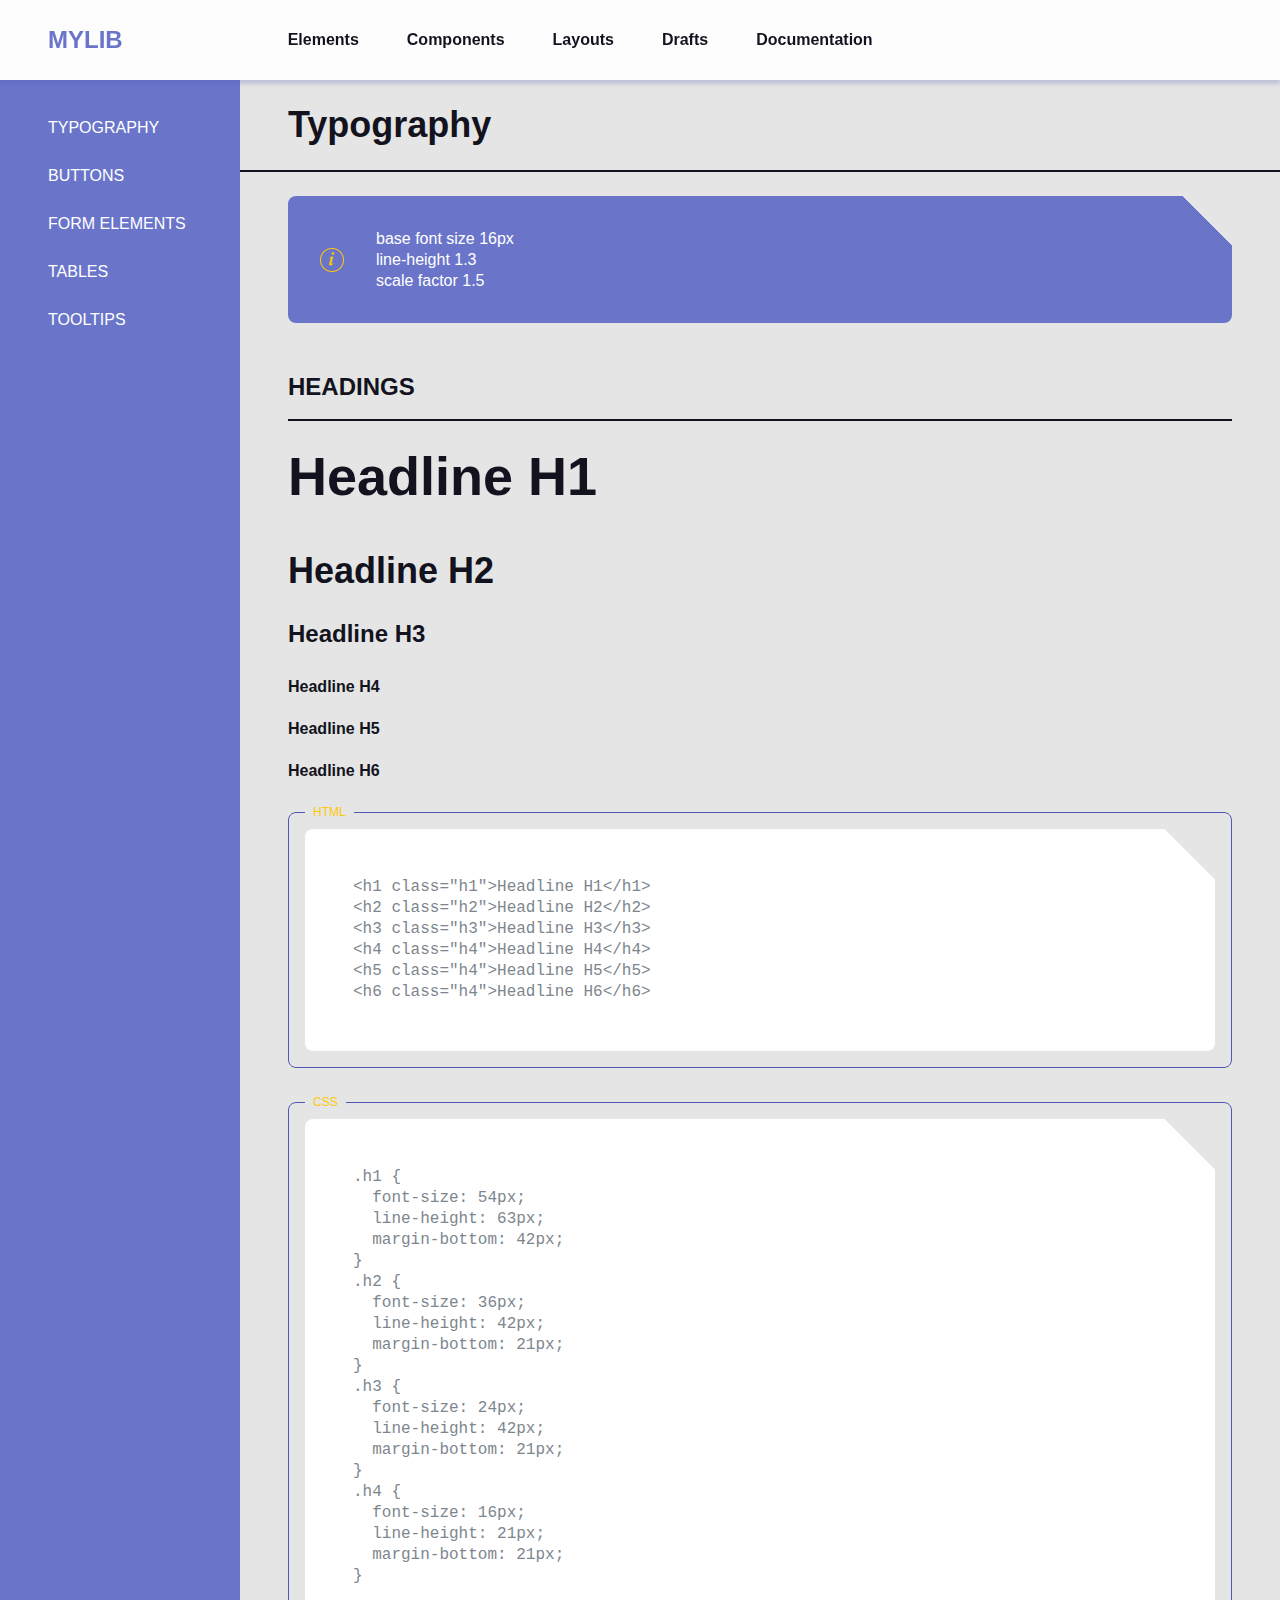
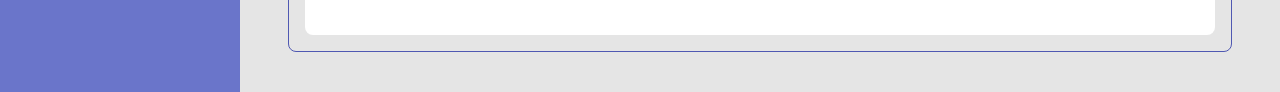
<file: elements.html>
<!DOCTYPE html>
<html lang="en">
    <head>
        <title>Elements</title>
        <meta charset="utf-8">
        <meta name="viewport" content="width=device-width, initial-scale=1">
        <link rel="stylesheet" href="css/style.css">
    </head>
    <body>
        <header class="header">
            <ul class="container">
                <li class="name"><a href="../Project9/index.html">mylib</a></li>
                <li class="text"><a href="#top">Elements</a></li>
                <li class="text"><a href="../Project9/components.html">Components</a></li>
                <li class="text"><a href="../Project9/layouts.html">Layouts</a></li>
                <li class="text"><a href="#">Drafts</a></li>
                <li class="text"><a href="#">Documentation</a></li>
            </ul>
        </header>
        <main class="main">
                <aside class="sidebar">
                    <ul class="sidebar-container">
                        <li class="side-text">
                            <a href="#"><span></span>typography</a>
                        </li>
                        <li class="side-text">
                            <a href="#"><span></span>buttons</a>
                        </li>
                        <li class="side-text">
                            <a href="#"><span></span>form elements</a>
                        </li>
                        <li class="side-text">
                            <a href="#"><span></span>tables</a>
                        </li>
                        <li class="side-text">
                            <a href="#"><span></span>tooltips</a>
                        </li>
                    </ul>
                </aside>
                <div class="content">
                    <p class="cont-header">Typography</p>
                    <hr>
                    <div class="main-box">
                        <pre class="in-box"><code>base font size 16px
line-height 1.3
scale factor 1.5</code></pre>
                    </div>
                    <h1 class="headings">headings</h1>
                    <hr>
                    <div class="h">
                        <h1 class="h1">Headline H1</h1>
                        <h2 class="h2">Headline H2</h2>
                        <h3 class="h3">Headline H3</h3>
                        <h4 class="h4">Headline H4</h4>
                        <h5 class="h4">Headline H5</h5>
                        <h6 class="h4">Headline H6</h6>
                    </div>
                    <fieldset class="border-box">
                        <legend class="legend">html</legend>
                        <div class="primary-box">
                            <pre class="in-box"><code>&#60;h1 class=&#34;h1&#34;&#62;Headline H1&#60;/h1&#62;
&#60;h2 class=&#34;h2&#34;&#62;Headline H2&#60;/h2&#62;
&#60;h3 class=&#34;h3&#34;&#62;Headline H3&#60;/h3&#62;
&#60;h4 class=&#34;h4&#34;&#62;Headline H4&#60;/h4&#62;
&#60;h5 class=&#34;h4&#34;&#62;Headline H5&#60;/h5&#62;
&#60;h6 class=&#34;h4&#34;&#62;Headline H6&#60;/h6&#62;</code></pre>
                        </div>
                    </fieldset>
                    <fieldset class="border-box">
                        <legend class="legend">css</legend>
                        <div class="primary-box">
                            <pre class="in-box"><code>.h1 {
  font-size: 54px;
  line-height: 63px;
  margin-bottom: 42px;
}
.h2 {
  font-size: 36px;
  line-height: 42px;
  margin-bottom: 21px;
}
.h3 {
  font-size: 24px;
  line-height: 42px;
  margin-bottom: 21px;
}
.h4 {
  font-size: 16px;
  line-height: 21px;
  margin-bottom: 21px;
}</code></pre>
                        </div>
                    </fieldset>
                </div>
        </main>
    </body>
</html>
</file>
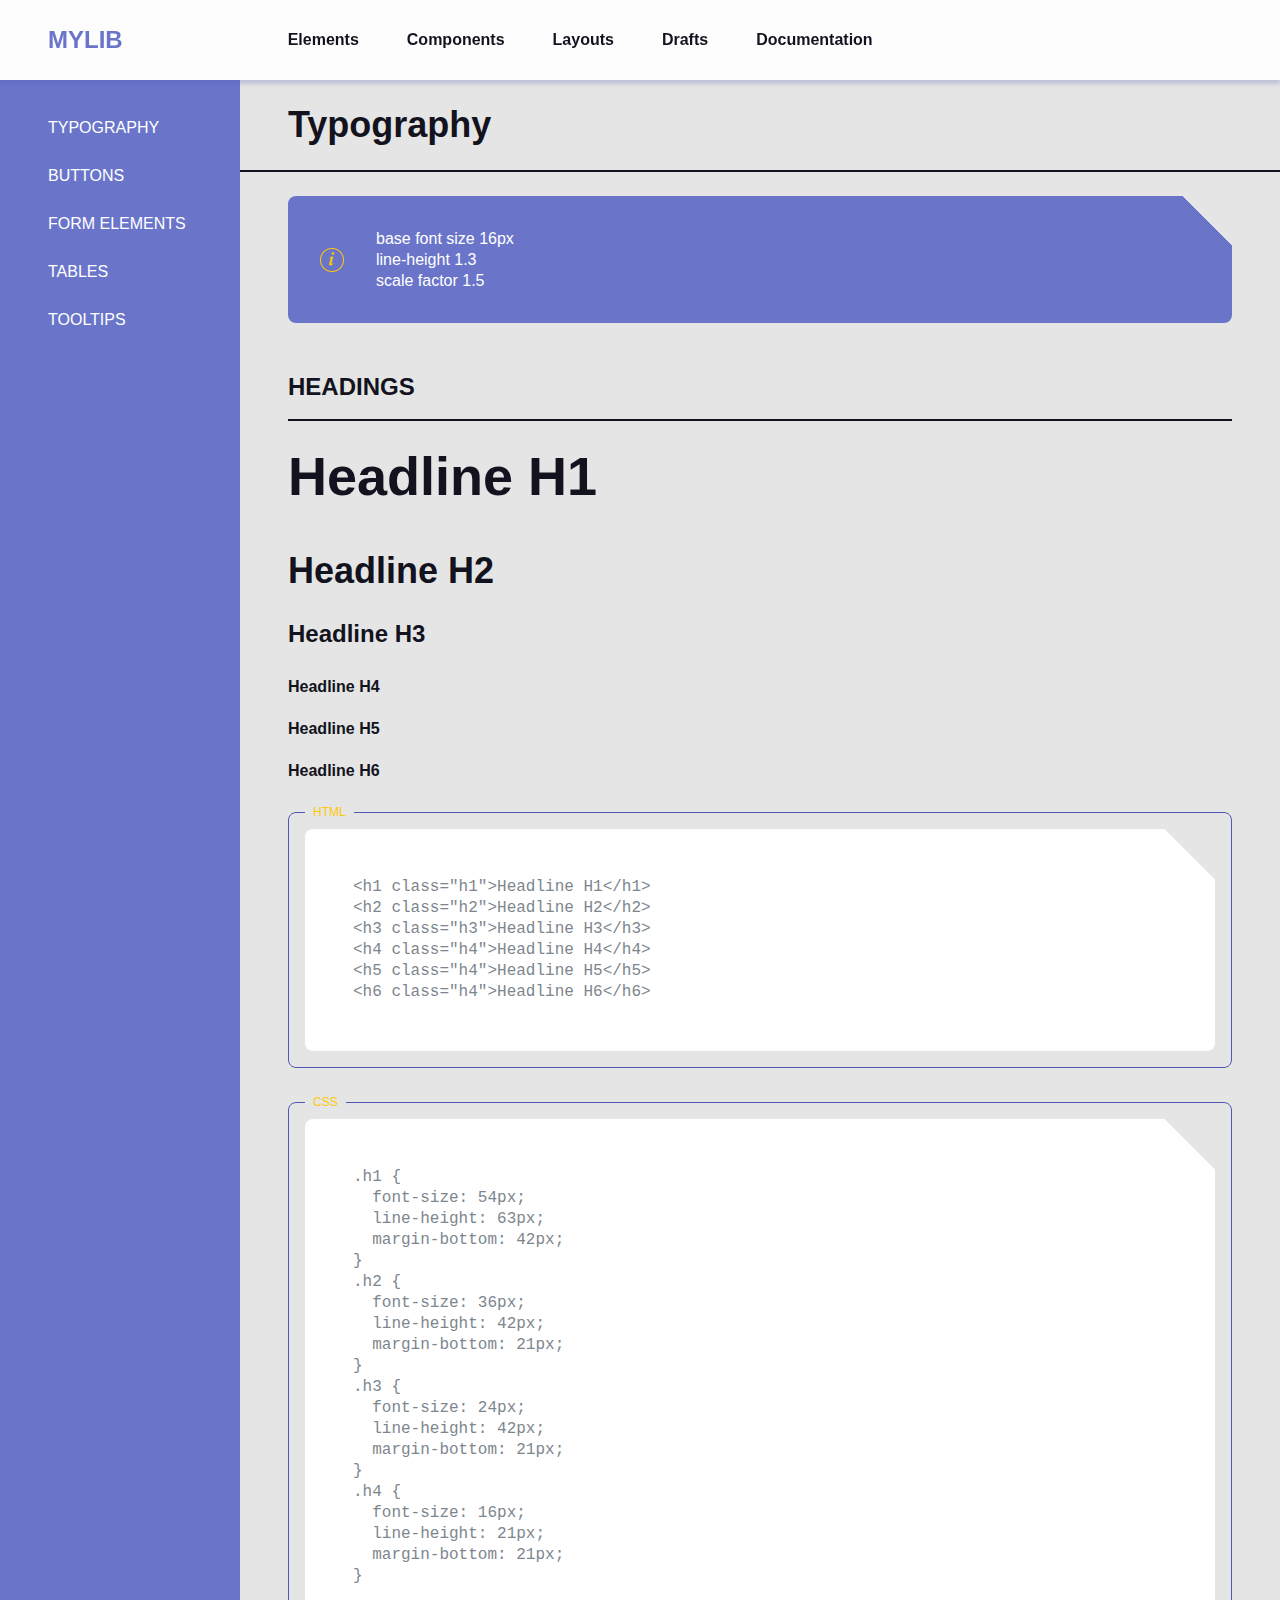
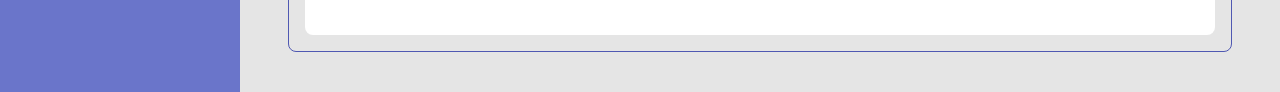
<file: index_elements.html>
<!DOCTYPE html>
<html lang="en">
    <head>
        <title>Elements</title>
        <meta charset="utf-8">
        <meta name="viewport" content="width=device-width, initial-scale=1">
        <link rel="stylesheet" href="css/style.css">
    </head>
    <body>
        <header class="header">
            <ul class="container">
                <li class="name"><a href="../Project9/index_dashboard.html">mylib</a></li>
                <li class="text"><a href="#top">Elements</a></li>
                <li class="text"><a href="../Project9/index_components.html">Components</a></li>
                <li class="text"><a href="../Project9/index_layouts.html">Layouts</a></li>
                <li class="text"><a href="#">Drafts</a></li>
                <li class="text"><a href="#">Documentation</a></li>
            </ul>
        </header>
        <main class="main">
                <aside class="sidebar">
                    <ul class="sidebar-container">
                        <li class="side-text">
                            <a href="#"><span></span>typography</a>
                        </li>
                        <li class="side-text">
                            <a href="#"><span></span>buttons</a>
                        </li>
                        <li class="side-text">
                            <a href="#"><span></span>form elements</a>
                        </li>
                        <li class="side-text">
                            <a href="#"><span></span>tables</a>
                        </li>
                        <li class="side-text">
                            <a href="#"><span></span>tooltips</a>
                        </li>
                    </ul>
                </aside>
                <div class="content">
                    <p class="cont-header">Typography</p>
                    <hr>
                    <div class="main-box">
                        <pre class="in-box"><code>base font size 16px
line-height 1.3
scale factor 1.5</code></pre>
                    </div>
                    <h1 class="headings">headings</h1>
                    <hr>
                    <div class="h">
                        <h1 class="h1">Headline H1</h1>
                        <h2 class="h2">Headline H2</h2>
                        <h3 class="h3">Headline H3</h3>
                        <h4 class="h4">Headline H4</h4>
                        <h5 class="h4">Headline H5</h5>
                        <h6 class="h4">Headline H6</h6>
                    </div>
                    <fieldset class="border-box">
                        <legend class="legend">html</legend>
                        <div class="primary-box">
                            <pre class="in-box"><code>&#60;h1 class=&#34;h1&#34;&#62;Headline H1&#60;/h1&#62;
&#60;h2 class=&#34;h2&#34;&#62;Headline H2&#60;/h2&#62;
&#60;h3 class=&#34;h3&#34;&#62;Headline H3&#60;/h3&#62;
&#60;h4 class=&#34;h4&#34;&#62;Headline H4&#60;/h4&#62;
&#60;h5 class=&#34;h4&#34;&#62;Headline H5&#60;/h5&#62;
&#60;h6 class=&#34;h4&#34;&#62;Headline H6&#60;/h6&#62;</code></pre>
                        </div>
                    </fieldset>
                    <fieldset class="border-box">
                        <legend class="legend">css</legend>
                        <div class="primary-box">
                            <pre class="in-box"><code>.h1 {
  font-size: 54px;
  line-height: 63px;
  margin-bottom: 42px;
}
.h2 {
  font-size: 36px;
  line-height: 42px;
  margin-bottom: 21px;
}
.h3 {
  font-size: 24px;
  line-height: 42px;
  margin-bottom: 21px;
}
.h4 {
  font-size: 16px;
  line-height: 21px;
  margin-bottom: 21px;
}</code></pre>
                        </div>
                    </fieldset>
                </div>
        </main>
    </body>
</html>
</file>
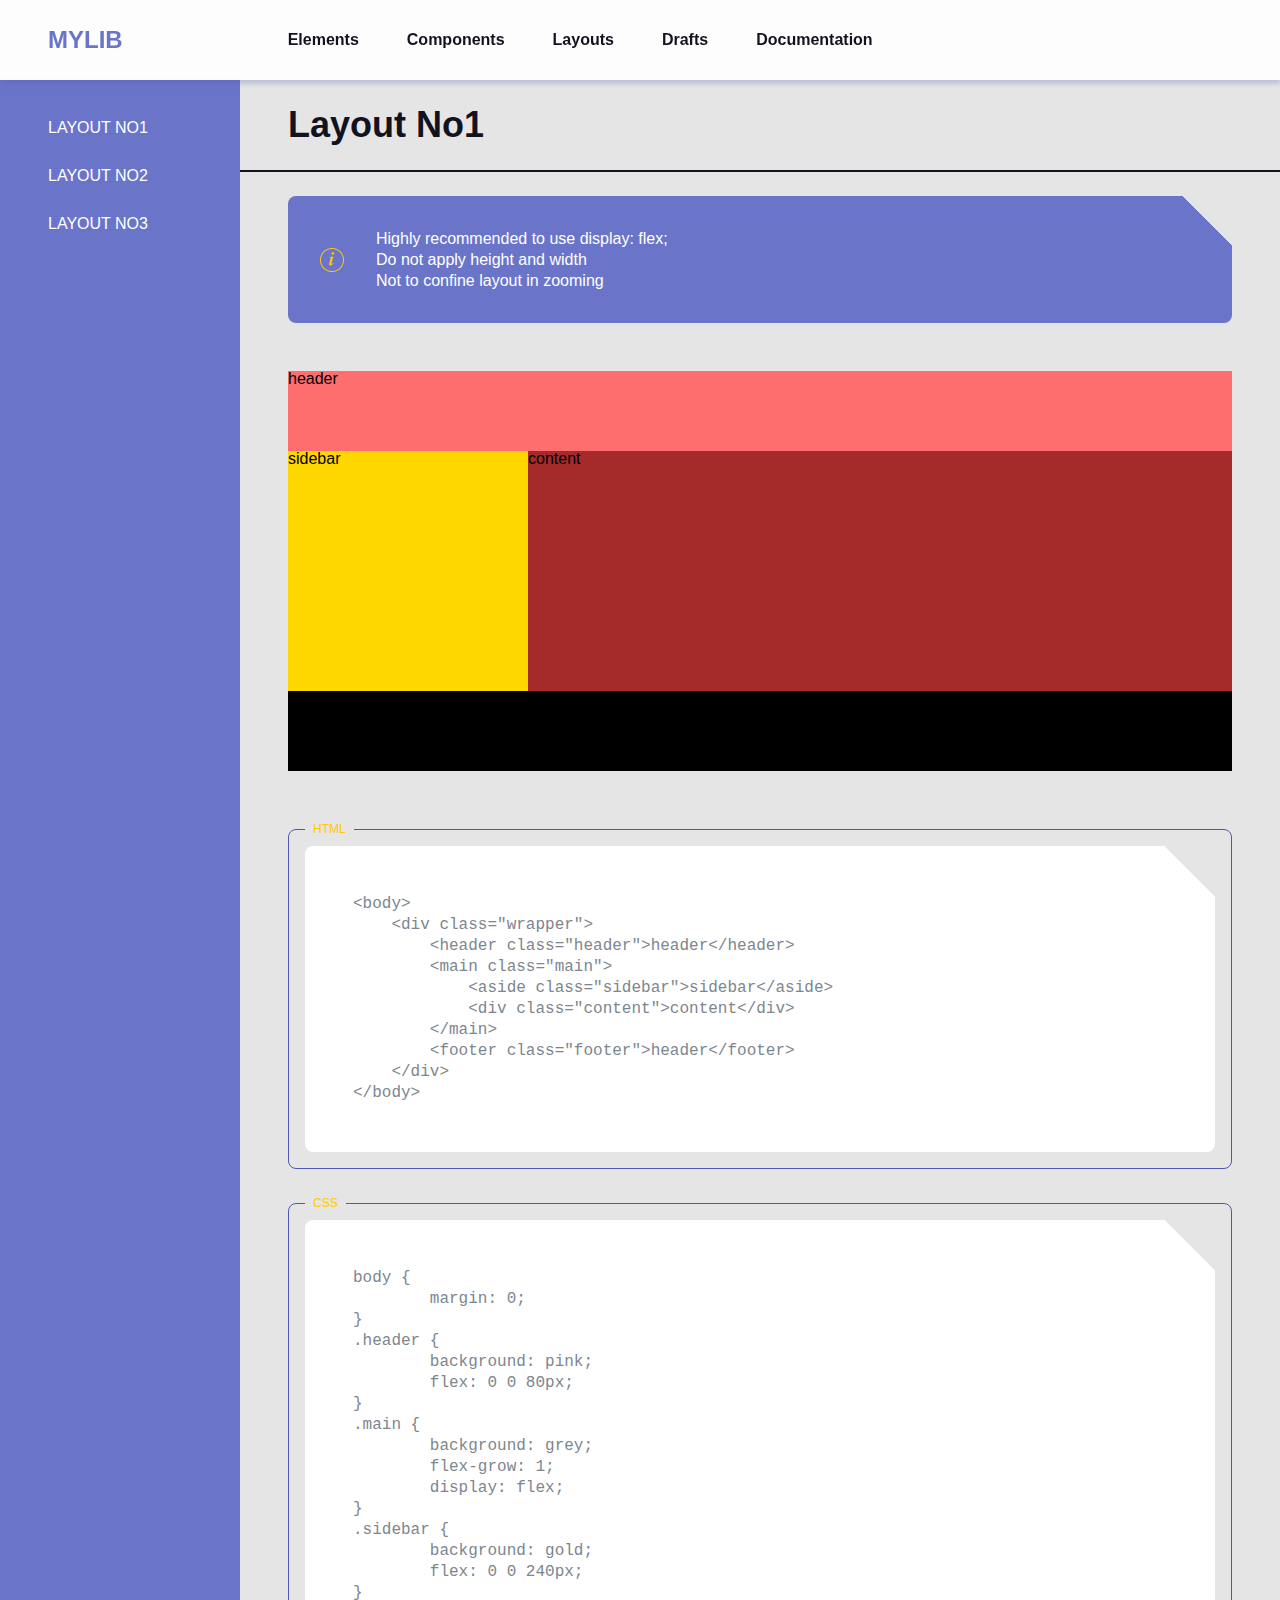
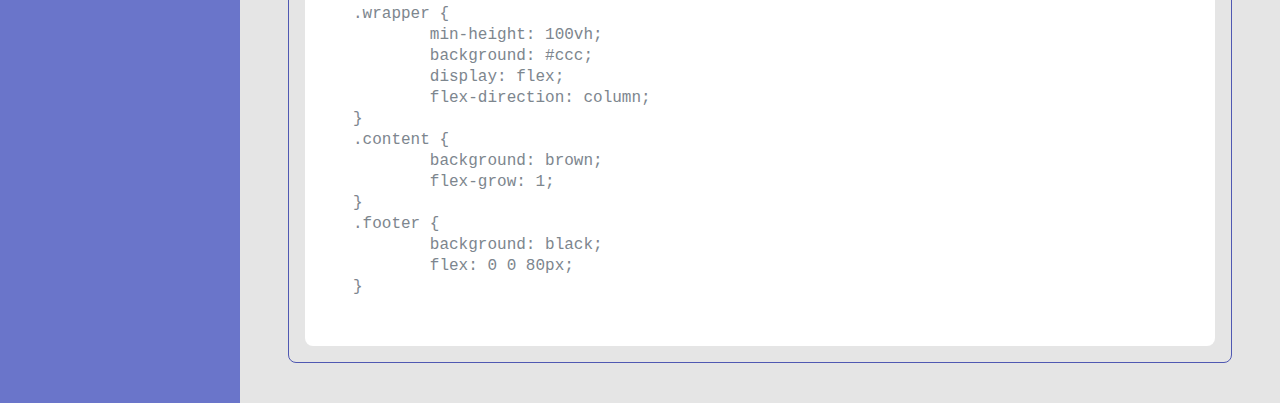
<file: index_layouts.html>
<!DOCTYPE html>
<html lang="en">
<head>
    <title>Layouts</title>
    <meta charset="utf-8">
    <meta name="viewport" content="width=device-width, initial-scale=1">
    <link rel="stylesheet" href="css/style.css">
</head>
<body>
<header class="header">
    <ul class="container">
        <li class="name"><a href="../Project9/index_dashboard.html">mylib</a></li>
        <li class="text"><a href="../Project9/index_elements.html">Elements</a></li>
        <li class="text"><a href="../Project9/index_components.html">Components</a></li>
        <li class="text"><a href="#top">Layouts</a></li>
        <li class="text"><a href="#">Drafts</a></li>
        <li class="text"><a href="#">Documentation</a></li>
    </ul>
</header>
<main class="main">
    <aside class="sidebar">
        <ul class="sidebar-container">
            <li class="side-text">
                <a href="#"><span></span>layout no1</a>
            </li>
            <li class="side-text">
                <a href="#"><span></span>layout no2</a>
            </li>
            <li class="side-text">
                <a href="#"><span></span>layout No3</a>
            </li>
        </ul>
    </aside>
    <div class="content">
        <p class="cont-header">Layout No1</p>
        <hr>
        <div class="main-box">
                        <pre class="in-box"><code>Highly recommended to use display: flex;
Do not apply height and width
Not to confine layout in zooming</code></pre>
        </div>
        <div class="layout">
        <div class="wrapper-layout">
            <header class="header-layout">header</header>
            <main class="main-layout">
                <aside class="sidebar-layout">sidebar</aside>
                <div class="content-layout">content</div>
            </main>
            <footer class="footer-layout">header</footer>
        </div>
        </div>
        <fieldset class="border-box">
            <legend class="legend">html</legend>
            <div class="primary-box">
                            <pre class="in-box"><code>&#60;body&#62;
    &#60;div class=&#34;wrapper&#34;&#62;
        &#60;header class=&#34;header&#34;&#62;header&#60;/header&#62;
        &#60;main class=&#34;main&#34;&#62;
            &#60;aside class=&#34;sidebar&#34;&#62;sidebar&#60;/aside&#62;
            &#60;div class=&#34;content&#34;&#62;content&#60;/div&#62;
        &#60;/main&#62;
        &#60;footer class=&#34;footer&#34;&#62;header&#60;/footer&#62;
    &#60;/div&#62;
&#60;/body&#62;</code></pre>
            </div>
        </fieldset>
        <fieldset class="border-box">
            <legend class="legend">css</legend>
            <div class="primary-box">
                            <pre class="in-box"><code>body {
	margin: 0;
}
.header {
	background: pink;
	flex: 0 0 80px;
}
.main {
	background: grey;
	flex-grow: 1;
	display: flex;
}
.sidebar {
	background: gold;
	flex: 0 0 240px;
}
.wrapper {
	min-height: 100vh;
	background: #ccc;
	display: flex;
	flex-direction: column;
}
.content {
	background: brown;
	flex-grow: 1;
}
.footer {
	background: black;
	flex: 0 0 80px;
}</code></pre>
            </div>
        </fieldset>
    </div>
</main>
</body>
</html>
</file>
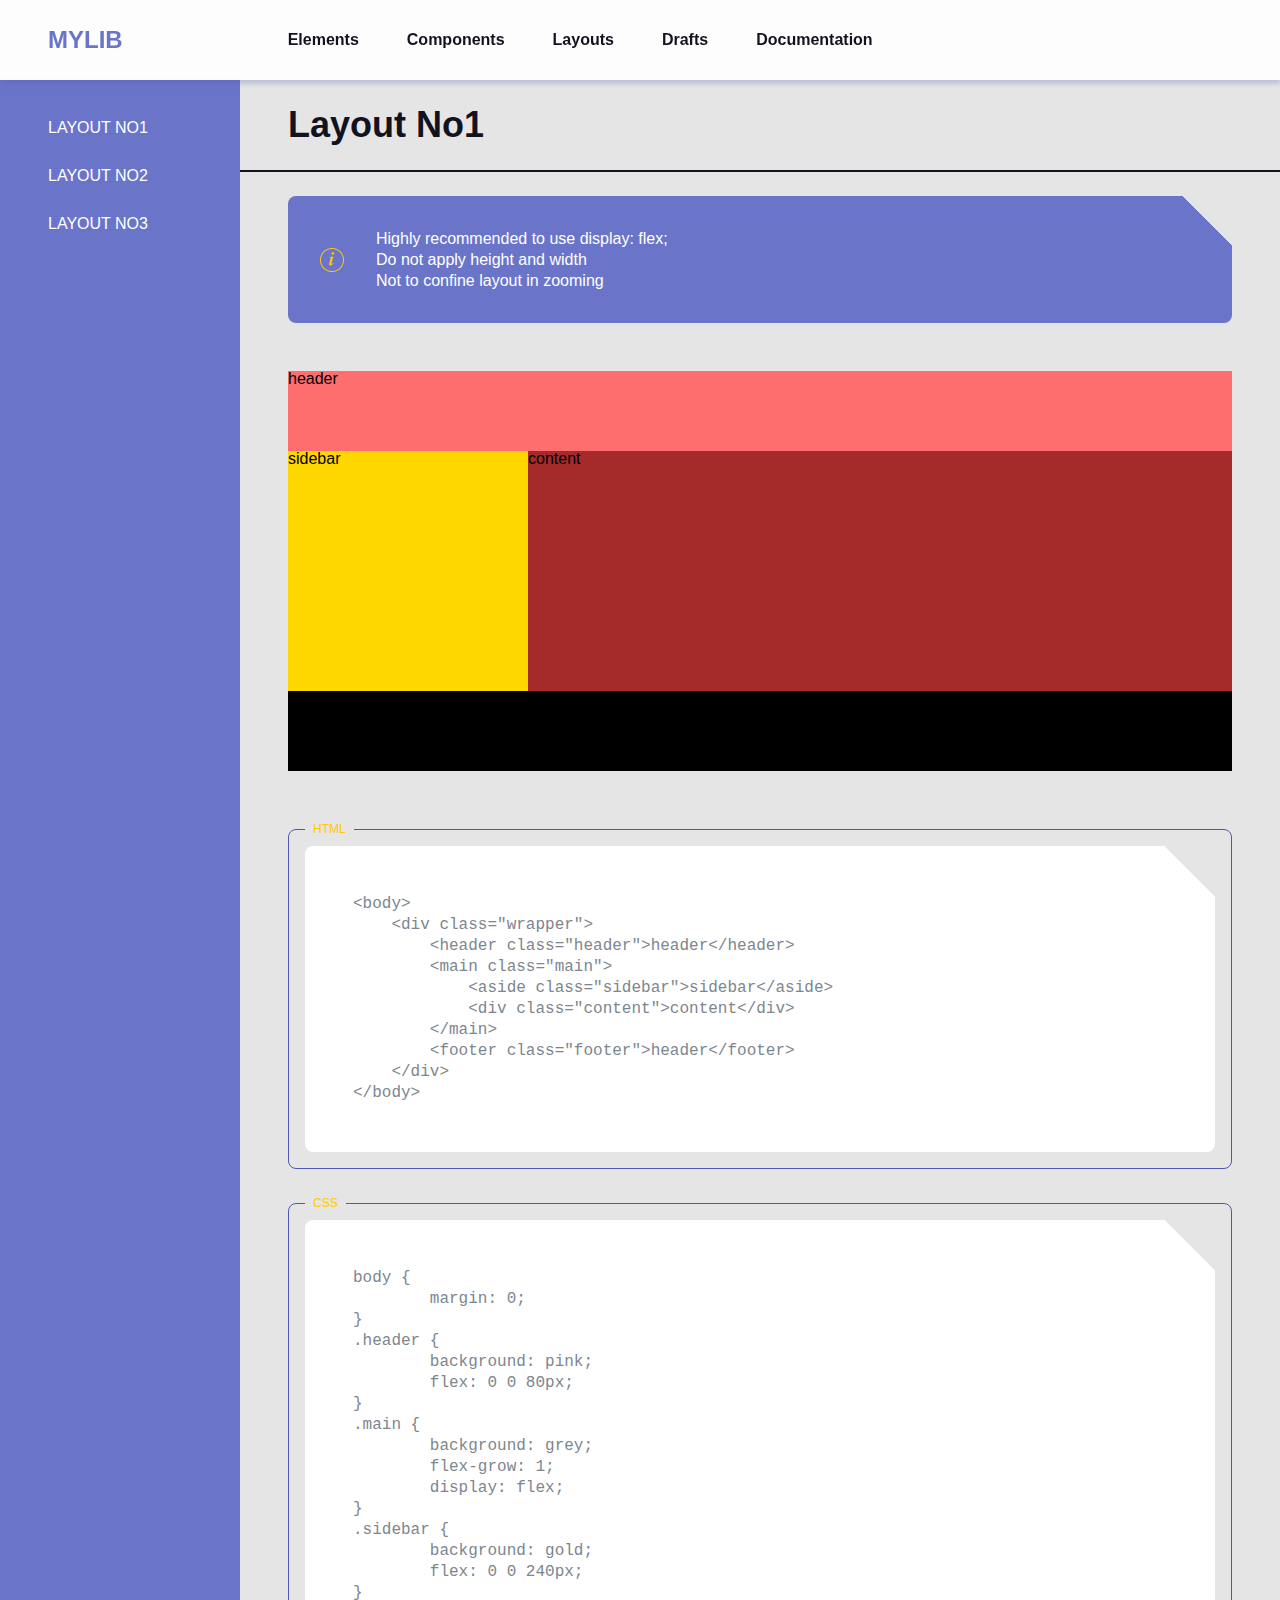
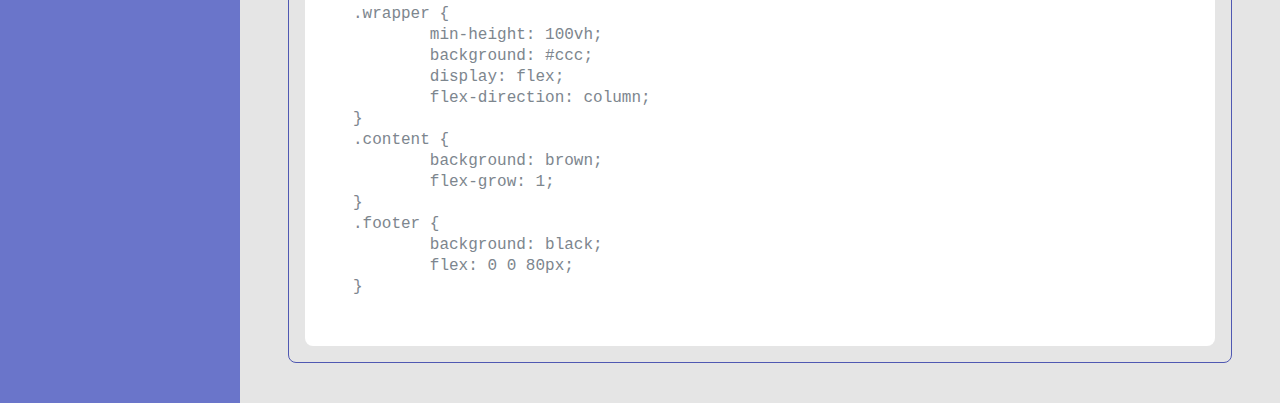
<file: layouts.html>
<!DOCTYPE html>
<html lang="en">
<head>
    <title>Layouts</title>
    <meta charset="utf-8">
    <meta name="viewport" content="width=device-width, initial-scale=1">
    <link rel="stylesheet" href="css/style.css">
</head>
<body>
<header class="header">
    <ul class="container">
        <li class="name"><a href="../Project9/index.html">mylib</a></li>
        <li class="text"><a href="../Project9/elements.html">Elements</a></li>
        <li class="text"><a href="../Project9/components.html">Components</a></li>
        <li class="text"><a href="#top">Layouts</a></li>
        <li class="text"><a href="#">Drafts</a></li>
        <li class="text"><a href="#">Documentation</a></li>
    </ul>
</header>
<main class="main">
    <aside class="sidebar">
        <ul class="sidebar-container">
            <li class="side-text">
                <a href="#"><span></span>layout no1</a>
            </li>
            <li class="side-text">
                <a href="#"><span></span>layout no2</a>
            </li>
            <li class="side-text">
                <a href="#"><span></span>layout No3</a>
            </li>
        </ul>
    </aside>
    <div class="content">
        <p class="cont-header">Layout No1</p>
        <hr>
        <div class="main-box">
                        <pre class="in-box"><code>Highly recommended to use display: flex;
Do not apply height and width
Not to confine layout in zooming</code></pre>
        </div>
        <div class="layout">
        <div class="wrapper-layout">
            <header class="header-layout">header</header>
            <main class="main-layout">
                <aside class="sidebar-layout">sidebar</aside>
                <div class="content-layout">content</div>
            </main>
            <footer class="footer-layout">header</footer>
        </div>
        </div>
        <fieldset class="border-box">
            <legend class="legend">html</legend>
            <div class="primary-box">
                            <pre class="in-box"><code>&#60;body&#62;
    &#60;div class=&#34;wrapper&#34;&#62;
        &#60;header class=&#34;header&#34;&#62;header&#60;/header&#62;
        &#60;main class=&#34;main&#34;&#62;
            &#60;aside class=&#34;sidebar&#34;&#62;sidebar&#60;/aside&#62;
            &#60;div class=&#34;content&#34;&#62;content&#60;/div&#62;
        &#60;/main&#62;
        &#60;footer class=&#34;footer&#34;&#62;header&#60;/footer&#62;
    &#60;/div&#62;
&#60;/body&#62;</code></pre>
            </div>
        </fieldset>
        <fieldset class="border-box">
            <legend class="legend">css</legend>
            <div class="primary-box">
                            <pre class="in-box"><code>body {
	margin: 0;
}
.header {
	background: pink;
	flex: 0 0 80px;
}
.main {
	background: grey;
	flex-grow: 1;
	display: flex;
}
.sidebar {
	background: gold;
	flex: 0 0 240px;
}
.wrapper {
	min-height: 100vh;
	background: #ccc;
	display: flex;
	flex-direction: column;
}
.content {
	background: brown;
	flex-grow: 1;
}
.footer {
	background: black;
	flex: 0 0 80px;
}</code></pre>
            </div>
        </fieldset>
    </div>
</main>
</body>
</html>
</file>
<file: css/style.css>
*,
:before,
:after {
    box-sizing: border-box;
}
/* http://meyerweb.com/eric/tools/css/reset/
   v2.0 | 20110126
   License: none (public domain)
*/

html, body, div, span, applet, object, iframe,
h1, h2, h3, h4, h5, h6, p, blockquote, pre,
a, abbr, acronym, address, big, cite, code,
del, dfn, em, img, ins, kbd, q, s, samp,
small, strike, strong, sub, sup, tt, var,
b, u, i, center,
dl, dt, dd, ol, ul, li,
fieldset, form, label, legend,
table, caption, tbody, tfoot, thead, tr, th, td,
article, aside, canvas, details, embed,
figure, figcaption, footer, header, hgroup,
menu, nav, output, ruby, section, summary,
time, mark, audio, video {
    margin: 0;
    padding: 0;
    border: 0;
    font-size: 100%;
    font: inherit;
    vertical-align: baseline;
}
/* HTML5 display-role reset for older browsers */
article, aside, details, figcaption, figure,
footer, header, hgroup, menu, nav, section {
    display: block;
}
body {
    line-height: 1;
}
ol, ul {
    list-style: none;
}
blockquote, q {
    quotes: none;
}
blockquote:before, blockquote:after,
q:before, q:after {
    content: '';
    content: none;
}
table {
    border-collapse: collapse;
    border-spacing: 0;
}
:root {
    --main_background: #FFFFFF;
    --primary_background: #6A75CA;
    --sec_background: #131320;
}
body {
    margin: 0;
    text-align: center;
    background: #E5E5E5;
    font-family: Helvetica, sans-serif;
    min-width: 1280px;
}
.header {
    background: rgba(255, 255, 255, .9);
    box-shadow: 0 4px 4px rgba(79, 88, 178, 0.25);
    width: 100%;
    position: sticky;
    left: 0;
    top: 0;
    z-index: 1;
}
.container {
    display: flex;
    justify-content: flex-start;
    padding: 24px 0;
}
.name a {
    padding: 0 165px 0 48px;
    text-decoration: none;
    font-weight: 700;
    font-size: 24px;
    line-height: 32px;
    text-transform: uppercase;
    color: var(--primary_background);
}
.text a {
    text-decoration: none;
    padding-right: 48px;
    font-weight: 700;
    font-size: 16px;
    line-height: 32px;
    color: var(--sec_background);
    transition: color 0.2s;
}
.text a:hover {
    color: var(--primary_background);
}
.title {
    font-weight: 700;
    font-size: 54px;
    line-height: 63px;
    color: var(--sec_background);
    margin: 100px 0 100px;
}
.container-primary {
    display: flex;
    justify-content: center;
    flex-wrap: wrap;
    margin-bottom: 121px;
}
.box {
    min-height: 240px;
    min-width: 240px;
    background: var(--main_background);
    margin: 0 19px 48px;
    border-radius: 8px;
    font-family: 'Courier';
    font-style: normal;
    font-weight: 400;
    font-size: 16px;
    line-height: 21px;
    padding: 32px;
    text-align: left;
    color: #7D868E;
    background: linear-gradient(-135deg, transparent 43px, var(--main_background) 0);
    filter: drop-shadow(0px 4px 5px rgba(106, 117, 202, .3));
}
.box-sec {
    min-width: 796px;
    margin-bottom: 48px;
}
.box-sec:last-child {
    margin-bottom: 0;
}
.box:nth-child(1) {
    background: linear-gradient(-135deg, transparent 43px, var(--primary_background) 0);
    color: var(--main_background);
}
.box:nth-child(4) {
    background: linear-gradient(-135deg, transparent 43px, var(--primary_background) 0);
    color: var(--main_background);
}
@media only screen
and (min-width: 1639px) {
    .box:nth-child(4) {
        margin-right: 50%;
        margin-left: 50%;
    }
    .box:nth-child(5) {
        margin-right: 50%;
        margin-left: 50%;
    }
}

/* Elements */

.main {
    display: flex;
    min-height: 100vh;
}
.sidebar {
    background: var(--primary_background);
    flex: 0 0 240px;
    text-transform: uppercase;
}
.content {
    flex-grow: 1;
}
.sidebar-container {
    text-align: left;
    padding: 32px 32px 0 50px;
}
.side-text {
    padding-bottom: 16px;
}
.side-text a {
    font-weight: 400;
    font-size: 16px;
    line-height: 32px;
    color: var(--main_background);
    text-decoration: none;
}
span {
    background: var(--main_background);
    width: 8px;
    height: 8px;
    border-radius: 50%;
    border: 2px solid var(--main_background);
    vertical-align: center;
    display: inline-block;
    margin: 0 8px 2px -18px;
    opacity: 0;
}
.side-text a:hover span {
    opacity: 1;
}
.side-text a:focus span {
    box-shadow: 1px -2px 4px #FFC806;
    width: 10px;
    height: 10px;
    margin-right: 6px;
    transition: all .2s;
}
.content {
    margin: 24px 0 0 48px;
    text-align: left;
}
.cont-header {
    font-weight: 700;
    font-size: 36px;
    line-height: 42px;
    color: var(--sec_background);
    margin-bottom: 24px;
}
hr {
    border: 1px solid var(--sec_background);
    margin-left: -48px;
    margin-bottom: 24px;
}
.main-box {
    border-radius: 8px;
    font-weight: 400;
    font-size: 16px;
    line-height: 21px;
    padding: 32px 32px 32px 88px;
    text-align: left;
    color: var(--main_background);
    background: url("../img/info.png") no-repeat top 50% left 32px/24px, linear-gradient(-135deg, transparent 35px, var(--primary_background) 0) ;
    margin: 0 48px 48px 0;
}
.headings {
    font-weight: 700;
    font-size: 24px;
    line-height: 32px;
    color: var(--sec_background);
    text-transform: uppercase;
    margin-bottom: 16px;
}
hr:nth-child(n+3) {
    margin: 0 48px 24px 0;
}
.h {
    font-weight: 700;
    color: var(--sec_background);
}
.h1 {
    font-size: 54px;
    line-height: 63px;
    margin-bottom: 42px;
}
.h2 {
    font-size: 36px;
    line-height: 42px;
    margin-bottom: 21px;
}
.h3 {
    font-size: 24px;
    line-height: 42px;
    margin-bottom: 21px;
}
.h4 {
    font-size: 16px;
    line-height: 21px;
    margin-bottom: 21px;
}
.border-box {
    position: relative;
    border: solid 1px #4F58B2;
    background: transparent;
    border-radius: 8px;
    padding: 6px 16px 16px;
    margin: 0 48px 24px 0;
}
.legend {
    font-weight: 400;
    font-size: 12px;
    line-height: 21px;
    text-transform: uppercase;
    color: #FFC806;
    padding: 0 8px;
}
.primary-box {
    border-radius: 8px;
    background: var(--main_background);
    font-family: 'Courier';
    font-style: normal;
    font-weight: 400;
    font-size: 16px;
    line-height: 21px;
    color: #7D868E;
    padding: 48px;
    text-align: left;
    background: linear-gradient(-135deg, transparent 36px, var(--main_background) 0);
}
.border-box:last-child {
    margin-bottom: 40px;
}

/* Components */

.nav {
    margin: -20px 48px 48px 0;
    min-width: 1024px;
}
.nav-list {
    list-style-type: none;
    display: flex;
    justify-content: flex-end;
    background: linear-gradient(90deg, #000000 0%, rgba(0, 0, 0, 0) 127.92%);
    padding-right: 60px;
}
.nav-list .nav-item {
    position: relative;
    display: inline-block;
    padding: 30px 25px 32px;
    margin: 2px 25px;
    background: #FFFFFF;
}
.nav-item a {
    text-decoration: none;
    font-weight: 400;
    font-size: 32px;
    text-transform: uppercase;
    cursor: pointer;
    color: #000000;
}
.nav-item:hover {
    background: rgba(255, 255, 255, 0.7);
}
.nav-item a:before {
    position: absolute;
    content: "";
    top: 0;
    bottom: 0;
    left: -25px;
    border-style: solid;
    border-width: 48px 0 46px 25px;
    border-color: #FFFFFF transparent;
}
.nav-item:hover a:before {
    border-color: rgba(255, 255, 255, 0.7) transparent;
}
.nav-item a:after {
    position: absolute;
    content: "";
    top: 0;
    bottom: 0;
    right: -25px;
    border-style: solid;
    border-width: 48px 0 47px 25px;
    border-color: transparent transparent transparent var(--main_background);
}
.nav-item:hover a:after {
    border-color: transparent transparent transparent rgba(255, 255, 255, 0.7);
}

/* Layouts */

.layout {
    margin: 0 0 48px;
}
.header-layout {
    background: #ff6e6e;
    flex: 0 0 80px;
}
.main-layout {
    background: #808080;
    flex-grow: 1;
    display: flex;
}
.sidebar-layout {
    background: #ffd700;
    flex: 0 0 240px;
}
.wrapper-layout {
    background: #cccccc;
    display: flex;
    flex-direction: column;
    height: 400px;
    margin-right: 48px;
}
.content-layout {
    background: #a52a2a;
    flex-grow: 1;
}
.footer-layout {
    background: #000000;
    flex: 0 0 80px;
}
</file>
